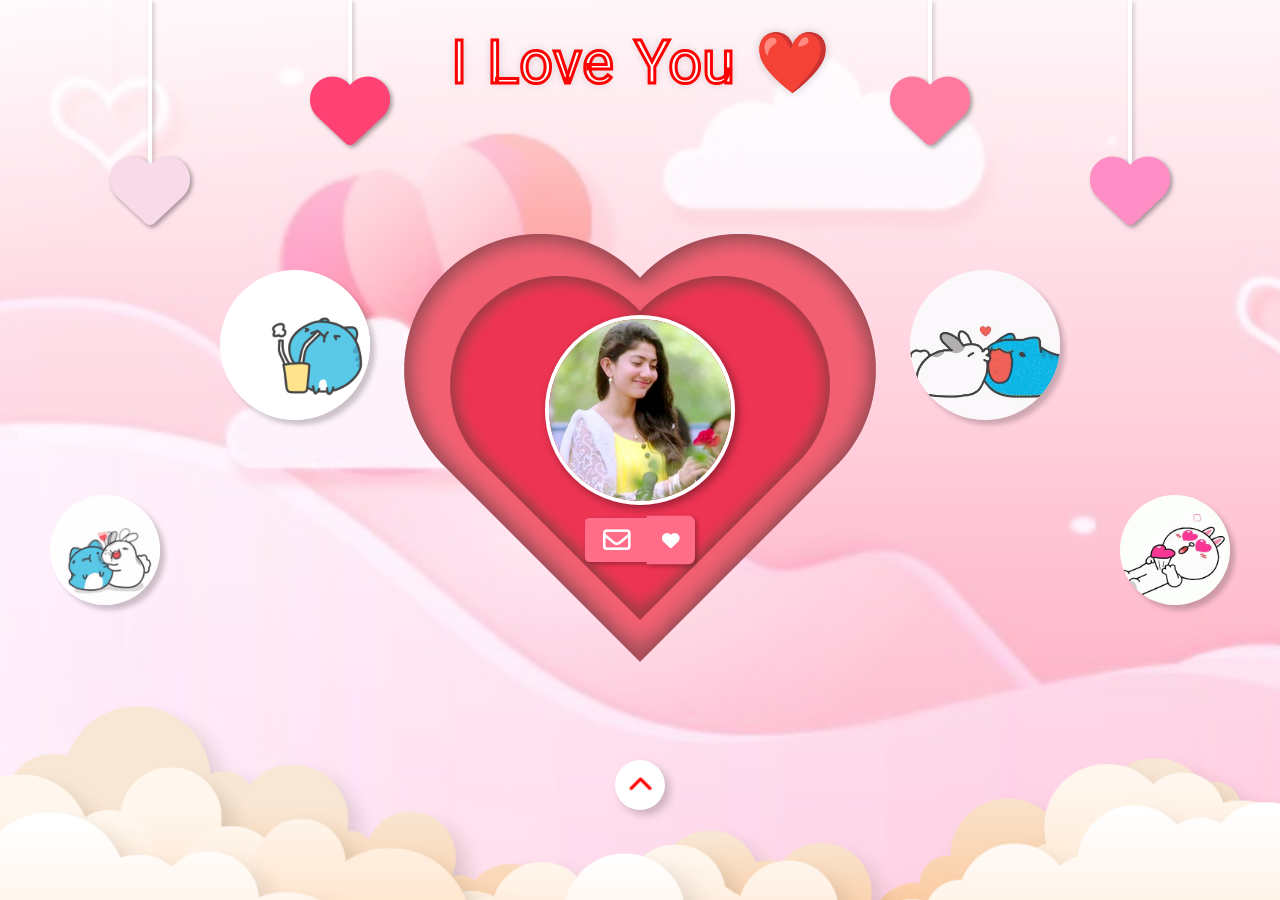
<file: index.html>
<!DOCTYPE html>
<html lang="en">
<head>
    <meta charset="UTF-8">
    <meta http-equiv="X-UA-Compatible" content="IE=edge">
    <meta name="viewport" content="width=device-width, initial-scale=1.0">
    <meta name="title" content="Surprise Her 2.0 | Diwanshu Yadav">
    <meta name="github" content="https://github.com/diwanshu-lab">
    <title>Surprise Her 2.0 | Diwanshu Yadav</title>
    <link rel="stylesheet" href="style.css">
    <link rel="website icon" type="png" href="image/gift3.gif">
    <link rel="stylesheet" href="https://cdnjs.cloudflare.com/ajax/libs/font-awesome/6.3.0/css/all.min.css" integrity="sha512-SzlrxWUlpfuzQ+pcUCosxcglQRNAq/DZjVsC0lE40xsADsfeQoEypE+enwcOiGjk/bSuGGKHEyjSoQ1zVisanQ==" crossorigin="anonymous" referrerpolicy="no-referrer" />
</head>
<body>
    <div class="wrapper">
        <div class="circle-1"></div>
        <div class="circle-2"></div>
        <div class="crile-3"></div>
        <div class="crile-4"></div>
        <div class="heart">
            <svg version="1.1" id="Layer_1" xmlns="http://www.w3.org/2000/svg" xmlns:xlink="http://www.w3.org/1999/xlink" x="0px" y="0px"
                viewBox="0 0 323.47 305.1" style="enable-background:new 0 0 323.47 305.1;" xml:space="preserve">
            <path class="st0" d="M263.95,161.72c-0.79,0.79-1.59,1.55-2.4,2.28l0.06,0.06l-99.88,99.88l-99.87-99.88l0.05-0.05
                c-0.81-0.74-1.61-1.5-2.4-2.29c-13.79-13.79-20.68-31.86-20.68-49.94c0-18.07,6.89-36.15,20.69-49.94
                c13.79-13.79,31.86-20.68,49.94-20.68c18.07,0,36.14,6.89,49.93,20.68c0.79,0.79,1.55,1.59,2.28,2.4c0.03,0.02,0.05,0.04,0.07,0.06
                c0.01-0.02,0.03-0.04,0.05-0.06c0.74-0.81,1.5-1.61,2.29-2.4c13.79-13.79,31.86-20.68,49.94-20.68c18.07,0,36.14,6.89,49.93,20.68
                C291.53,89.42,291.53,134.14,263.95,161.72z"/>
            </svg>
        </div>
        <div class="traitym">
            <svg version="1.1" id="Layer_1" xmlns="http://www.w3.org/2000/svg" xmlns:xlink="http://www.w3.org/1999/xlink" x="0px" y="0px"
                viewBox="0 0 323.47 305.1" style="enable-background:new 0 0 323.47 305.1;" xml:space="preserve">
            <path class="st1" d="M0,152.55h53.28l13.76-29.86c0,0,8.87,57.48,9.78,57.48s15.59-70.01,15.59-70.01l11.62,59.01l9.17-43.11
                l11.31,26.49h79.8l14.06-24.66l8.87,42.19l11.62-34.85l9.17,42.19l10.7-63.59l9.48,38.72h55.26"/>
            <path class="st2" d="M196.74,116.91l0.01,0.01l-35.02,35.02l-35.02-35.02c-4.43-4.47-7.16-10.62-7.16-17.42
                c0-6.83,2.77-13.03,7.25-17.51c4.48-4.48,10.67-7.25,17.51-7.25c6.8,0,12.95,2.73,17.42,7.16c4.47-4.43,10.63-7.16,17.41-7.16
                c6.84,0,13.03,2.77,17.51,7.25c4.49,4.48,7.26,10.68,7.26,17.51C203.91,106.29,201.18,112.44,196.74,116.91z"/>
            </svg>
        </div>
        <div class="avt">
            <img src="image/r5.png" alt="">
        </div>

        <div class="heart-item1">
            <img src="image/heart.png" alt="">
        </div>
        <div class="heart-item2">
            <img src="image/heart2.png" alt="">
        </div>
        <div class="box-heart">
            <div class="heart1">
                <i class="fa-solid fa-heart"></i>
            </div>
            <div class="heart2">
                <i class="fa-solid fa-heart"></i>
            </div>
            <div class="heart3">
                <i class="fa-solid fa-heart"></i>
            </div>
            <div class="heart4">
                <i class="fa-solid fa-heart"></i>
            </div>
        </div>
        <div class="box-big_clouds">
            <div class="big_clouds1">
                <img src="image/big-clouds1.png" alt="">
            </div>
            <div class="big_clouds2">
                <img src="image/big-clouds2.png" alt="">
            </div>
            <div class="big_clouds3">
                <img src="image/big-clouds3.png" alt="">
            </div>
        </div>
        <div class="mail">
            <button><i class="fa-regular fa-envelope"></i></button>
            <span class="heartMail"><i class="fa-solid fa-heart"></i></span>
        </div>
        <div class="icon">
            <i class="fa-solid fa-chevron-left"></i>
        </div>
        <div class="gift"></div>
        <div class="gift1"></div>
        <div class="gift2"></div>
        <div class="gift3"></div>
        <div class="textLove">
            <p>I</p>
            <p>Love</p>
            <p>You</p>
            <p>❤️</p>
        </div>
    </div>
    
    <div id="copy">
		<p class="text-center text-white text-sm">OG Creator <a
			href="https://www.instagram.com/connect_with_diwan">@connect_with_diwan</a></p>
	  </div>
</body>
<script>
    var mail = document.querySelector(".mail")
    mail.addEventListener("click", ()=>{
        window.location.href = "mail.html"
    })
</script>
</html>
</file>
<file: style.css>
@import url('https://fonts.googleapis.com/css2?family=Roboto:wght@700&display=swap');
@import url('https://fonts.googleapis.com/css2?family=Dancing+Script:wght@700&display=swap');
*{
    margin: 0;
    padding: 0;
    box-sizing: border-box;
}
body {
    height: 100vh;
    background: linear-gradient(rgb(255 255 255 / 90%), rgb(255 63 63 / 0%)), url(image/bgr.jpg);
    background-size: cover;
}
.wrapper{
    position: relative;
    width: 100%;
    height: 100%;
    display: flex;
    justify-content: center;
    align-items: center;
    min-height: 100vh;
    overflow: hidden;
}

.wrapper .crile-1{
    position: absolute;
    content: "";
    width: 100px;
    height: 100px;
    border: 6px solid red;
    border-radius: 50%;
    transform: scale(0);
    animation: scaleBorder 1s forwards alternate ease-in-out;
}
@keyframes scaleBorder{
    70%{
        transform: scale(1);
        border-width: 6px;
    }
    80%{
        transform: scale(1);
        border-width: 1px;
    }
    100%{
        transform: scale(1);
        border-width: 1px;
        opacity: 0;
    }
}
.wrapper .crile-2{
    position: absolute;
    content: "";
    width: 100px;
    height: 100px;
    border: 6px solid red;
    border-radius: 50%;
    transform: scale(0);
    animation: scaleBorder 1s forwards alternate ease-in-out 2;
    animation-delay: 0.3s;
}

.wrapper .crile-3{
    position: absolute;
    width: 50px;
    height: 50px;
    border: 30px solid red;
    border-radius: 50%;
    transform: scale(0);
    animation: spanScale 2s forwards alternate 1.8s;
}
@keyframes spanScale{
    0%{
        border-width: 30px;
        transform: scale(0);
    }
    30%, 40%{
        transform: scale(1);
    }
    50%{
        border-width: 5px;
        transform: scale(0.2);
    }
    52%{
        border-width: 30px;
    }
    80%{
        border-width: 30px;
        transform:translateY(300px) scale(0.2);
    }
    100%{
        border-width: 25px;
        transform:translate(0) scale(0);
    }
}
.wrapper .crile-4{
    position: absolute;
    bottom: 0;
    width: 100%;
    height: 100%;
    /* background: url("image/bgr.jpg"); */
    background-repeat: no-repeat;
    background-size: cover;
    transform: scale(0);
    transform-origin: bottom;
    /* animation: bgrScale 1s ease-in-out forwards alternate 3.1s; */
}
@keyframes bgrScale{
    0%{
        width: 10px;
        height: 10px;
        transform: scale(0);
        border-radius: 50%;
        transform-origin: bottom;
    }
    98%{
        width: 700px;
        height: 700px;
        transform: scale(1);
        border-radius: 50%;
        transform-origin: bottom;
    }
    100%{
        width: 100%;
        height: 100%;
        transform: scale(1);
    }
}
.heart{
    position: absolute;
    width: 25%;
    height: 25%;
    display: flex;
    justify-content: center;
    align-items: center;
    z-index: 100;
    filter: drop-shadow(3px 3px 6px rgba(0,0,0,0.4));
    animation: nhiptim 2s forwards 16s;
}
.heart .st0{
    position: absolute;
    fill:none;
    stroke-width: 4px;
    stroke: #fed3dd;
    stroke-dasharray: 1700;
    stroke-dashoffset: 0;
    opacity: 0;
    animation: heart 5s linear forwards alternate 6s;
}
@keyframes heart{
    0%{
        opacity: 1;
        stroke-dashoffset: 1700;
    }
    100%{
        opacity: 1;
        stroke-dashoffset: 0;
        fill: #ff2b5d;
    }
}
.traitym{
    width: 250px;
    height: 250px;
    display: flex;
    justify-content: center;
    align-items: center;
    z-index: 100;
    animation: nhiptim 2s forwards 15s;
}
@keyframes nhiptim {
    0%{
        transform:rotate(0deg) scale(1);
    }
    20%,100%{
        transform:rotate(720deg) scale(0);
    }
}
.traitym .st1{
    fill: none;
    stroke: #ffffff;
    stroke-width: 5px;
    stroke-dasharray: 3700;
    stroke-dashoffset: 3700;
    animation: ani 10s forwards 7.5s;
}
@keyframes ani{
    0%{
        fill: none;
        stroke-dashoffset: 3700;
    }
    100%{
        fill: none;
        stroke-dashoffset: 0;
    }
}
.traitym .st2{
    stroke: #ffffff;
    stroke-width: 5px;
    fill: none;
    stroke-dasharray: 1700;
    stroke-dashoffset: 1700;
    animation: ani1 10s forwards 7s;
}
@keyframes ani1{
    0%{
        stroke-dashoffset: 2000;
        fill: none;
    }
    100%{
        stroke-dashoffset: 0;
        fill: red;
    }
}

.avt{
    position: absolute;
    width: 190px;
    height: 190px;
    border-radius: 50%;
    border: 4px solid #fff;
    overflow: hidden;
    transform: scale(0) translateY(20px);
    box-shadow: 3px 3px 10px rgba(0, 0, 0, 0.4);
    display: flex;
    z-index: 10000;
    animation: avt 2s forwards 17s;
}
@keyframes avt{
    0%{
        transform: scale(0) translateY(-40px);
    }
    10%{
        transform: scale(1.3) translateY(-40px);
    }
    20%{
        transform:scale(0.7) translateY(-40px);
    }
    30%,100%{
        transform:scale(1) translateY(-40px);
    }
}
.avt img{
    width: 100%;
    object-fit: cover;
}
.heart-item1{
    position: absolute;
    transform: scale(0) rotate(0deg);
    animation: bigHeart 2s forwards 11.2s;
}
@keyframes bigHeart{
    0%{
        transform: scale(0) rotate(0deg);
    }
    20%{
        transform: scale(1.3);
    }
    40%{
        transform: scale(0.7) rotate(360deg);
    }
    60%,100%{
        transform: scale(1) rotate(720deg);
    }
}
.heart-item2{
    position: absolute;
    width: 380px;
    z-index: 10;
    transform: scale(0);
    animation: bigHeart 2s forwards alternate 11s;
}
.heart-item2 img{
    width: 100%;
}

.box-heart{
    position: absolute;
    top: 0;
    left: 0;
    width: 100%;
}
.heart1{
    position: absolute;
    display: flex;
    width: 100px;
    justify-content: center;
    filter: drop-shadow(2px 2px 2px rgba(0,0,0,0.2));
    left: 100px;
    animation: heart1 2s infinite linear;
}
@keyframes heart1{
    0%{
        transform: rotate(0);
        transform-origin: top;
    }
    25%{
        transform: rotate(5deg);
        transform-origin: top;
    }
    50%{
        transform: rotate(0);
        transform-origin: top;
    }
    75%{
        transform: rotate(-5deg);
        transform-origin: top;
    }
    100%{
        transform: rotate(0);
        transform-origin: top;
    }
}
.heart1::before{
    position: absolute;
    content: "";
    width: 4px;
    height: 200px;
    background: #ffffff;
    filter: blur(0.5px);
}
.heart1 .fa-heart{
    position: absolute;
    font-size: 80px;
    color: #f8dae9;
    filter: drop-shadow(2px 2px 2px rgba(0,0,0,0.2));
    top: 150px;
}

.heart2{
    position: absolute;
    display: flex;
    width: 100px;
    justify-content: center;
    filter: drop-shadow(2px 2px 2px rgba(0,0,0,0.2));
    right: 100px;
    animation: heart1 2s infinite linear;
}
.heart2::before{
    position: absolute;
    content: "";
    width: 4px;
    height: 200px;
    background: #ffffff;
    filter: blur(0.5px);
}
.heart2 .fa-heart{
    position: absolute;
    font-size: 80px;
    color: #ff8dc6;
    filter: drop-shadow(2px 2px 2px rgba(0,0,0,0.2));
    top: 150px;
}
.heart3{
    position: absolute;
    display: flex;
    width: 100px;
    justify-content: center;
    filter: drop-shadow(2px 2px 2px rgba(0,0,0,0.2));
    left: 300px;
    animation: heart1 2s infinite linear;
}
.heart3::before{
    position: absolute;
    content: "";
    width: 4px;
    height: 100px;
    background: #ffffff;
    filter: blur(0.5px);
}
.heart3 .fa-heart{
    position: absolute;
    font-size: 80px;
    color: #ff4174;
    filter: drop-shadow(2px 2px 2px rgba(0,0,0,0.2));
    top: 70px;
}
.heart4{
    position: absolute;
    display: flex;
    width: 100px;
    justify-content: center;
    filter: drop-shadow(2px 2px 2px rgba(0,0,0,0.2));
    right: 300px;
    animation: heart1 2s infinite linear;
}
.heart4::before{
    position: absolute;
    content: "";
    width: 4px;
    height: 100px;
    background: #ffffff;
    filter: blur(0.5px);
}
.heart4 .fa-heart{
    position: absolute;
    font-size: 80px;
    color: #ff799f;
    filter: drop-shadow(2px 2px 2px rgba(0,0,0,0.2));
    top: 70px;
}
.box-big_clouds{
    position: absolute;
    top: 0;
    left: 0;
    width: 100%;
    height: 100%;
    display: flex;
    justify-content: center;
    align-items: center;
}
.big_clouds1{
    position: absolute;
    bottom: -190px;
    width: 110%;
    z-index: 7;
    animation: bigClouds1 4s infinite alternate;
}
.big_clouds1 img{
    width: 100%;
}
@keyframes bigClouds1{
    0%{
        transform: scale(1);
    }
    50%{
        transform: scale(0.98);
    }
    100%{
        transform: scale(1);
    }
}
.big_clouds2{
    position: absolute;
    bottom: -240px;
    width: 110%;
    z-index: 6;
    animation: bigClouds2 3s infinite alternate;
}
.big_clouds2 img{
    width: 100%;
}
@keyframes bigClouds2{
    0%{
        transform: scale(1);
    }
    50%{
        transform: scale(0.98);
    }
    100%{
        transform: scale(1);
    }
}
.big_clouds3{
    position: absolute;
    bottom: -150px;
    width: 110%;
    z-index: 5;
    animation: bigClouds3 2s infinite alternate;
}
.big_clouds3 img{
    width: 100%;
}
@keyframes bigClouds3{
    0%{
        transform: scale(1);
    }
    50%{
        transform: scale(0.98);
    }
    100%{
        transform: scale(1);
    }
}

.mail{
    position: absolute;
    z-index: 100000;
    width: 100px;
    height: 40px;
    display: flex;
    justify-content: center;
    align-items: center;
    cursor: pointer;
    margin-top: 180px;
    filter: drop-shadow(2px 2px 2px rgba(0,0,0,0.3));
    transform: scale(0);
    animation: boxMail 2s forwards ease-in-out 18s;
}
@keyframes boxMail{
    0%{
        transform: rotate(0deg) scale(0);
    }
    15%, 100%{
        transform: rotate(720deg) scale(1.1);
    }
}


.mail button{
    padding: 10px 15px;
    background-color: rgb(255, 109, 136);
    border: none;
    font-size: 25px;
    border-radius: 4px 0px 0px 4px;
    transition: 0.5s;
    width: 58px;
    height: 40px;
    display: flex;
    justify-content: center;
    align-items: center;
    cursor: pointer;
    color: #fff;
}
.mail button >i{
    transition: 0.5s;
}
.mail span{
    position: relative;
    width: 44px;
    height: 44px;
    background-color: rgb(255, 109, 136);
    margin-left: -2px;
    border-radius: 0px 6px 6px 0px;
    cursor: pointer;
    display: flex;
    justify-content: center;
    align-items: center;
    transition: 0.5s;
}
.heartMail i{
    color: #fff;
    transition: 1s;
}
.mail:hover button i{
    cursor: pointer;
    color: rgb(255, 255, 255);
    filter: drop-shadow(0px 0px 10px rgb(255, 187, 199));
    animation: rotateMail 0.5s linear infinite;
}
@keyframes rotateMail{
    0%{
        transform: rotate(0deg);
    }
    25%{
        transform: rotate(5deg);
    }
    50%{
        transform: rotate(0deg);
    }
    75%{
        transform: rotate(-5deg);
    }
    100%{
        transform: rotate(0deg);
    }
}
.mail:hover > .heartMail{
    transform: translateY(-4px);
    background-color: #f2acc6;
    box-shadow: -2px 2px 5px rgb(0, 0, 0, 0.5);
}

.mail:hover > .heartMail i{
    color: #ff0000;
    transform: rotate(360deg);
    filter: drop-shadow(0px 0px 7px rgb(255, 255, 255));
}
.gift{
    position: absolute;
    width: 110px;
    height: 110px;
    background: url(image/gift7.gif);
    background-repeat: no-repeat;
    background-size: cover;
    border-radius: 50%;
    background-position: center;
    box-shadow: 5px 5px 5px rgba(0, 0, 0, 0.2);
    left: 50px;
    top: 55%;
    z-index: 100;
    transform: scale(0);
    animation: giftCute 2s forwards 12.5s;
}
@keyframes giftCute{
    0%{
        transform: scale(0);
    }
    20%{
        transform: scale(1.3);
    }
    40%{
        transform: scale(0.7);
    }
    60%,100%{
        transform: scale(1);
    }
}
.gift::before{
    position: absolute;
    content: "Mở<3";
    font-family: 'Dancing Script', cursive;
    font-size: 20px;
    color: red;
    width: 110px;
    height: 35px;
    background: #ffffff;
    top: -30px;
    left: 50px;
    border-radius: 5px;
    box-shadow: 5px 5px 8px rgba(0, 0, 0, 0.2);
    display: flex;
    justify-content: center;
    align-items: center;
    z-index: 10;
    transition: animation 1s;
    opacity: 0;
    transform: translate(-60px, 60px) scale(0);
}
.icon:hover ~ .gift::before{
    animation: textGift 1s forwards;
}
@keyframes textGift{
    0%{
        opacity: 1;
        transform: translate(-60px, 60px) scale(0);
    }
    100%{
        opacity: 1;
        transform: translate(0px, 0px) scale(1);
    }
}
.gift1{
    position: absolute;
    width: 110px;
    height: 110px;
    background: url(image/gift5.gif);
    background-repeat: no-repeat;
    background-size: cover;
    border-radius: 50%;
    background-position: center;
    box-shadow: 5px 5px 5px rgba(0, 0, 0, 0.2);
    right: 50px;
    top: 55%;
    z-index: 10000;
    transform: scale(0);
    animation: giftCute 2s forwards 14s;
}
.gift1::before{
    position: absolute;
    content: "Nhé";
    font-size: 20px;
    color: red;
    font-family: 'Dancing Script', cursive;
    width: 110px;
    height: 35px;
    background: #ffffff;
    top: -30px;
    right: 50px;
    border-radius: 5px;
    box-shadow: 5px 5px 8px rgba(0, 0, 0, 0.2);
    display: flex;
    justify-content: center;
    align-items: center;
    z-index: 10;
    transition: animation 1s;
    opacity: 0;
    transform: translate(50px, 60px) scale(0);
}
.icon:hover ~ .gift1::before{
    animation: textGift1 1s forwards 1.5s;
}
@keyframes textGift1{
    0%{
        opacity: 1;
        transform: translate(50px, 60px) scale(0);
    }
    100%{
        opacity: 1;
        transform: translate(0px, 0px) scale(1);
    }
}
.gift2{
    position: absolute;
    width: 150px;
    height: 150px;
    background: url(image/gift6.gif);
    background-repeat: no-repeat;
    background-size: cover;
    border-radius: 50%;
    background-position: center;
    box-shadow: 5px 5px 5px rgba(0, 0, 0, 0.2);
    left: 220px;
    top: 30%;
    z-index: 10000;
    transform: scale(0);
    animation: giftCute 2s forwards 13s;
}
.gift2::before{
    position: absolute;
    content: "Thư";
    font-size: 20px;
    color: red;
    font-family: 'Dancing Script', cursive;
    width: 110px;
    height: 35px;
    background: #ffffff;
    top: -30px;
    left: 50px;
    border-radius: 5px;
    box-shadow: 5px 5px 8px rgba(0, 0, 0, 0.2);
    display: flex;
    justify-content: center;
    align-items: center;
    z-index: 10;
    transition: animation 1s;
    opacity: 0;
    transform: translate(-50px, 60px) scale(0);
}
.icon:hover ~ .gift2::before{
    animation: textGift 1s forwards 0.5s;
}
.gift3{
    position: absolute;
    width: 150px;
    height: 150px;
    background: url(image/gift3.gif);
    background-repeat: no-repeat;
    background-size: cover;
    border-radius: 50%;
    background-position: center;
    box-shadow: 5px 5px 5px rgba(0, 0, 0, 0.2);
    right: 220px;
    top: 30%;
    z-index: 10000;
    transform: scale(0);
    animation: giftCute 2s forwards 13.5s;
}
.gift3::before{
    position: absolute;
    content: "Ra";
    font-size: 20px;
    color: red;
    font-family: 'Dancing Script', cursive;
    width: 110px;
    height: 35px;
    background: #ffffff;
    top: -30px;
    right: 50px;
    border-radius: 5px;
    box-shadow: 5px 5px 8px rgba(0, 0, 0, 0.2);
    display: flex;
    justify-content: center;
    align-items: center;
    z-index: 10;
    transition: animation 1s;
    opacity: 0;
    transform: translate(50px, 60px) scale(0);
}
.icon:hover ~ .gift3::before{
    animation: textGift1 1s forwards 1s;
}
.icon{
    position: absolute;
    width: 50px;
    height: 50px;
    background: #fff;
    border-radius: 50%;
    display: flex;
    justify-content: center;
    align-items: center;
    bottom: 10%;
    box-shadow: 5px 5px 8px rgba(0, 0, 0, 0.2);
    cursor: pointer;
    z-index: 10000000000;
    transform: scale(0);
    animation: iconText 2s forwards 14.5s;
}
@keyframes iconText{
    0%{
        transform: scale(0);
    }
    10%{
        transform: scale(1.4);
    }
    20%{
        transform: scale(0.7);
    }
    30%,100%{
        transform: scale(1);
    }
}
.icon> i{
    font-size: 25px;
    color: #ff0000;
    transition: all 0.5s;
    transform: rotate(90deg);
}
.icon:hover > i{
    transform: rotate(630deg);
}
.textLove {
    position: absolute;
    top: 3%;
    display: flex;
    align-items: center;
    text-transform: capitalize;
    text-shadow: 0px 0px 10px rgba(0, 0, 0, 0.2);
}
.textLove p{
    font-family: 'Roboto', sans-serif;
    font-size: 60px;
    padding: 0px 10px;
    -webkit-text-stroke: 3px red;
    -webkit-text-fill-color: #fff;
}
.textLove p:nth-child(1){
    transform: scale(0);
    animation: textLove 2s forwards alternate ease-in-out 15.5s;
}
.textLove p:nth-child(2){
    transform: scale(0);
    animation: textLove 2s forwards alternate ease-in-out 15.7s;
}
.textLove p:nth-child(3){
    transform: scale(0);
    animation: textLove 2s forwards alternate ease-in-out 15.9s;
}
@keyframes textLove{
    0%{
        transform: scale(0);
    }
    10%{
        transform: scale(1.4);
    }
    20%{
        transform: scale(0.7);
    }
    30%,100%{
        transform: scale(1);
    }
}

#copy {
    position: fixed;
    bottom: 12px;
    left: 50%;
    transform: translateX(-50%);
    font-size: 1rem;
}

#copy a {
    text-decoration: none;
    color: #191919d7;
}

#copy p {
    color: #ff3d5a;
    text-align: center;
    font-weight: 700;
    cursor: pointer;
}


@media screen and (max-width: 658px) {
    .textLove p {
        font-family: 'Roboto', sans-serif;
        font-size: 2.7rem;
        padding: 0px 10px;
        -webkit-text-stroke: 3px red;
        -webkit-text-fill-color: #fff;
    }

    .avt {
        position: absolute;
        width: 100px;
        height: 100px;
        border-radius: 50%;
        border: 4px solid #fff;
        overflow: hidden;
        transform: scale(0) translateY(20px);
        box-shadow: 3px 3px 10px rgba(0, 0, 0, 0.4);
        display: flex;
        z-index: 10000;
        animation: avt 2s forwards 17s;
    }

    .heart-item1 {
        /* width: 155px; */
        position: absolute;
        transform: scale(0) rotate(0deg);
        animation: bigHeart 2s forwards 11.2s;
        transform: scale(0.8) !important;
    }

    .heart-item2 {
        position: absolute;
        width: 280px;
        z-index: 10;
        transform: scale(0);
        animation: bigHeart 2s forwards alternate 11s;
    }

    .mail {
        position: absolute;
        z-index: 100000;
        width: 89px;
        height: 77px;
        display: flex;
        justify-content: center;
        align-items: center;
        cursor: pointer;
        margin-top: 85px;
        filter: drop-shadow(2px 2px 2px rgba(0,0,0,0.3));
        transform: scale(0);
        animation: boxMail 2s forwards ease-in-out 18s;
    }

    .mail span {
        position: relative;
        width: 44px;
        height: 41px;
        background-color: rgb(255, 109, 136);
        margin-left: -2px;
        border-radius: 0px 6px 6px 0px;
        cursor: pointer;
        display: flex;
        justify-content: center;
        align-items: center;
        transition: 0.5s;
    }

    .traitym {
        width: 75px;
        height: 75px;
        display: flex;
        justify-content: center;
        align-items: center;
        z-index: 100;
        animation: nhiptim 2s forwards 15s;
    }

    .icon {
        position: absolute;
        width: 50px;
        height: 50px;
        background: #fff;
        border-radius: 50%;
        display: flex;
        justify-content: center;
        align-items: center;
        bottom: 16%;
        box-shadow: 5px 5px 8px rgba(0, 0, 0, 0.2);
        cursor: pointer;
        z-index: 10000000000;
        transform: scale(0);
        animation: iconText 2s forwards 14.5s;
    }

    .gift {
        position: absolute;
        width: 50px;
        height: 50px;
        background: url(image/gift7.gif);
        background-repeat: no-repeat;
        background-size: cover;
        border-radius: 50%;
        background-position: center;
        box-shadow: 5px 5px 5px rgba(0, 0, 0, 0.2);
        left: 55px;
        top: 87%;
        z-index: 100;
        transform: scale(0);
        animation: giftCute 2s forwards 12.5s;
    }

    .gift3 {
        position: absolute;
        width: 80px;
        height: 80px;
        background: url(image/gift3.gif);
        background-repeat: no-repeat;
        background-size: cover;
        border-radius: 50%;
        background-position: center;
        box-shadow: 5px 5px 5px rgba(0, 0, 0, 0.2);
        right: 258px;
        top: 72%;
        z-index: 10000;
        transform: scale(0);
        animation: giftCute 2s forwards 13.5s;
    }

    .gift2 {
        position: absolute;
        width: 80px;
        height: 80px;
        background: url(image/gift6.gif);
        background-repeat: no-repeat;
        background-size: cover;
        border-radius: 50%;
        background-position: center;
        box-shadow: 5px 5px 5px rgba(0, 0, 0, 0.2);
        left: 248px;
        top: 75%;
        z-index: 10000;
        transform: scale(0);
        animation: giftCute 2s forwards 13s;
    }

    .gift1 {
        position: absolute;
        width: 50px;
        height: 50px;
        background: url(image/gift5.gif);
        background-repeat: no-repeat;
        background-size: cover;
        border-radius: 50%;
        background-position: center;
        box-shadow: 5px 5px 5px rgba(0, 0, 0, 0.2);
        right: 58px;
        top: 89%;
        z-index: 10000;
        transform: scale(0);
        animation: giftCute 2s forwards 14s;
    }

}
</file>
